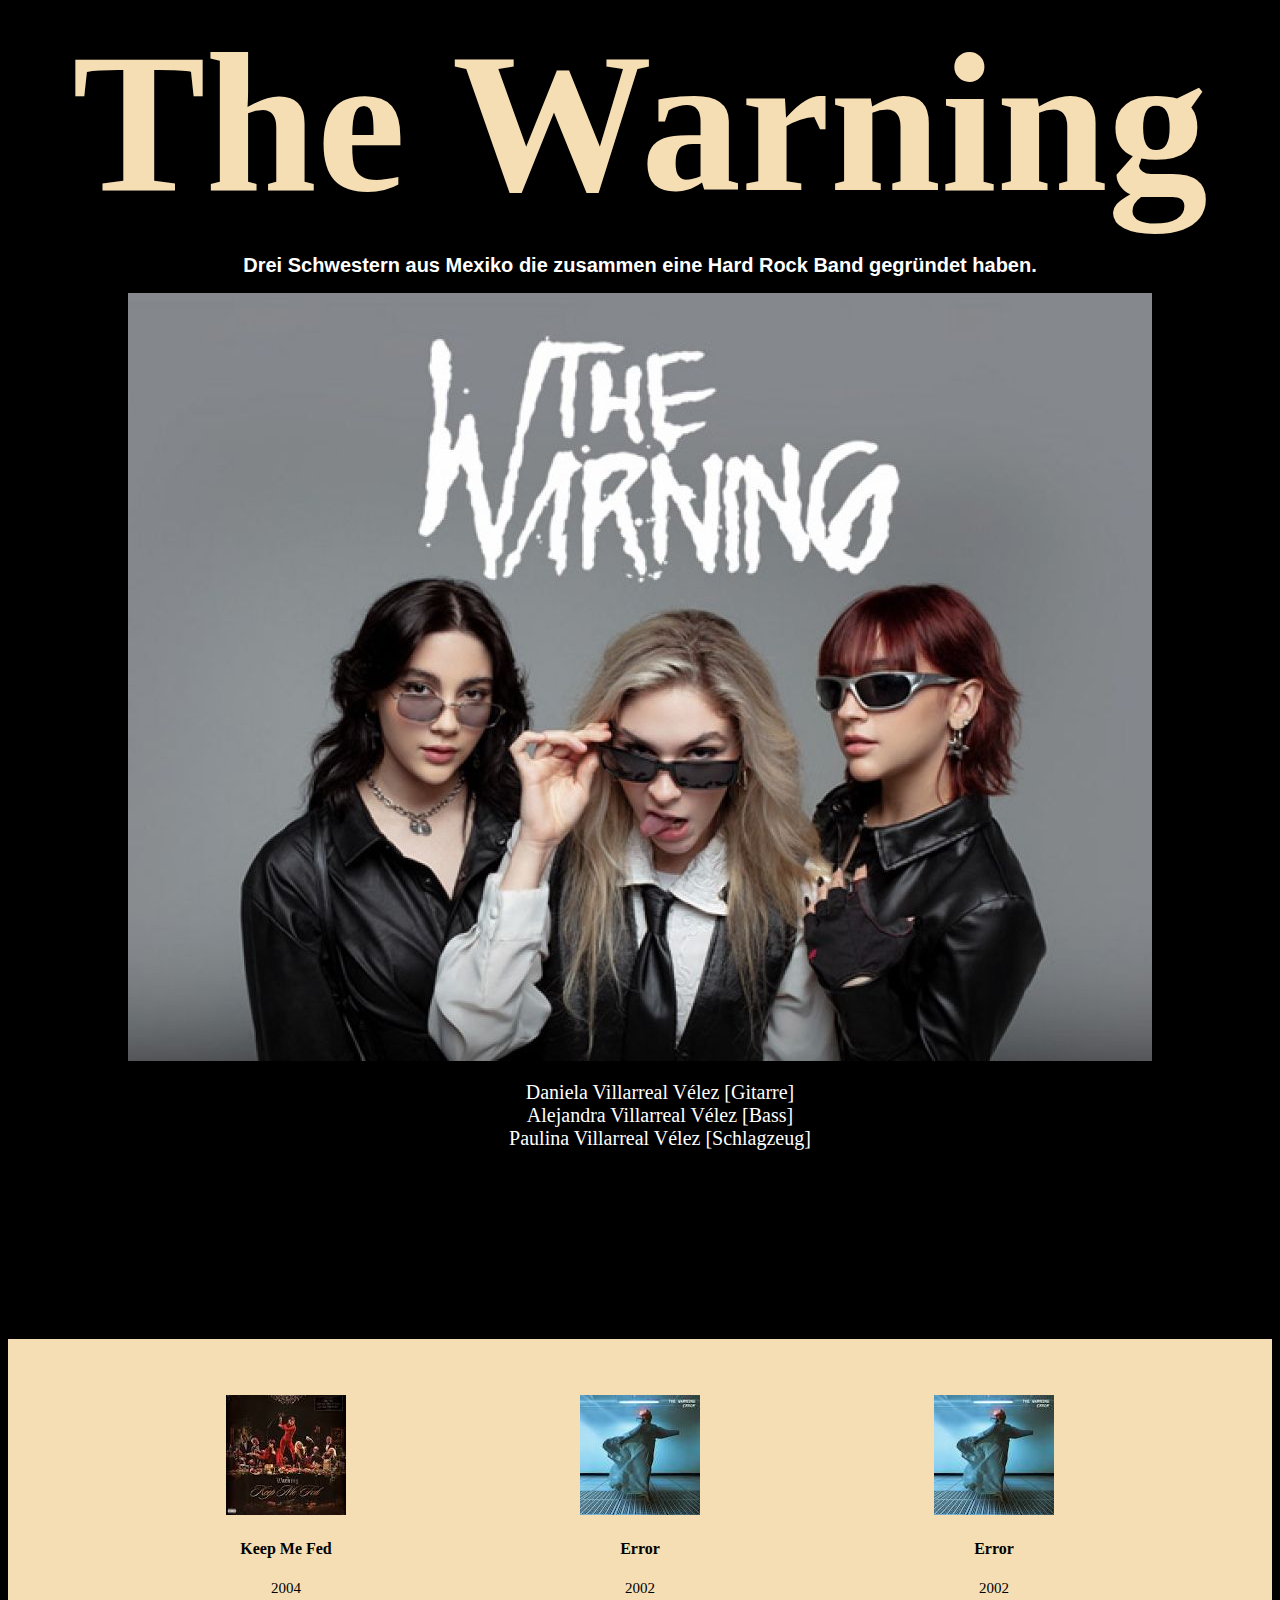
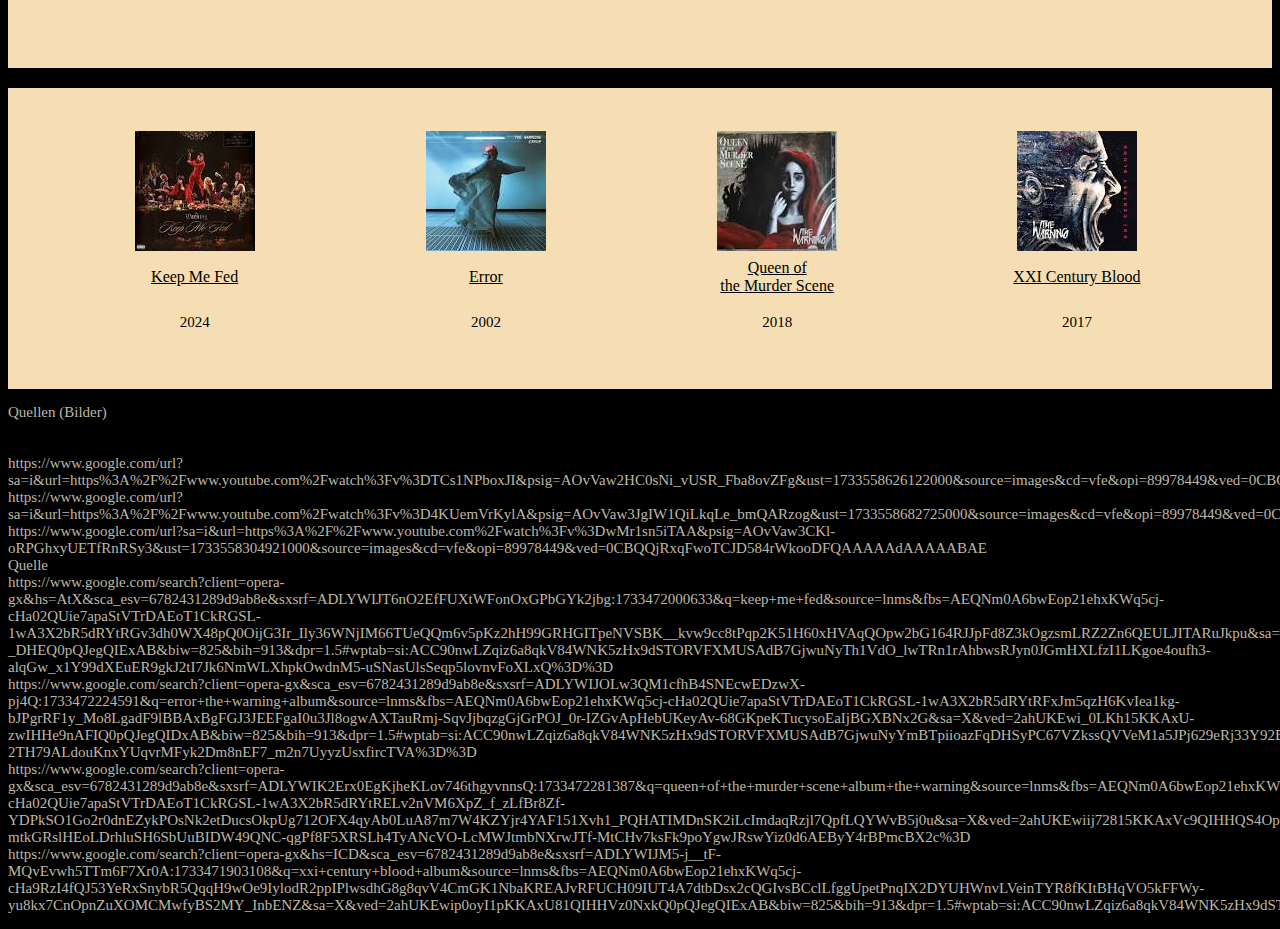
<file: index.html>
<!DOCTYPE html>
<html lang="de" class="home">
<head>
    <meta charset="utf-8"/>
    <title>The Warning - Bandwebsite</title>
    <link rel="stylesheet" href="style1.css">
</head>
<body>
    <h1>The Warning</h1>

    <h2>Drei Schwestern aus Mexiko die zusammen eine Hard Rock Band gegründet haben.</h2>

    <div>
        <img src="The_Warning_Group.jpg"/>

        <ul> 
            <li>Daniela Villarreal Vélez [Gitarre]</li> 
            <li>Alejandra Villarreal Vélez [Bass]</li>
            <li>Paulina Villarreal Vélez [Schlagzeug]</li>
        </ul>
    </div>

    <h3>Albums</h3>

    <div class="album-overview">
        <a href="Keep_Me_Fed.html">
            <img src="Keep_Me_Fed.jpg"/>
            <h4>Keep Me Fed</h4>
            <p>2004</p>
        </a>

        <a href="Error.html">
            <img src="Error.jpg"/>
            <h4>Error</h4>
            <p>2002</p>
        </a>

        <a href="Error.html">
            <img src="Error.jpg"/>
            <h4>Error</h4>
            <p>2002</p>
        </a>
    </div>

    <table>
        <tr> 
            <td><a href="Keep_Me_Fed.html"><img src="Keep_Me_Fed.jpg"/></a></td>
            <td><a href="Error.html"><img src="Error.jpg"/></a></td> 
            <td><a href="Queen_of_the_Murder_Scene.html"><img src="Queen_of_the_Murder_Scene.jpg"/></a></td>
            <td><a href="XXI_Century_Blood.html"><img src="XXI_Century_Blood.jpg"/></a></td>
        </tr>

        <tr> 
            <td><a href="Keep_Me_Fed.html">Keep Me Fed</a></td>
            <td><a href="Error.html">Error</a></td>
            <td><a href="Queen_of_the_Murder_Scene.html">Queen of <br>the Murder Scene</a></td>
            <td><a href="XXI_Century_Blood.html">XXI Century Blood</a></td>
        </tr>

        <tr>
            <td><p>2024</p></td>
            <td><p>2002</p></td>
            <td><p>2018</p></td>
            <td><p>2017</p></td>
        </tr>
</table>

<p class="Quellen">Quellen (Bilder) <br> 

    <br><a href="https://www.google.com/url?sa=i&url=https%3A%2F%2Fwww.youtube.com%2Fwatch%3Fv%3D8LX3eYwg6dw&psig=AOvVaw2sGoninaGWBWhAB3qAFc8m&ust=1733558402066000&source=images&cd=vfe&opi=89978449&ved=0CBQQjRxqFwoTCKjyvLjWkooDFQAAAAAdAAAAABAE">Cover Error - google.com</a>
    <br>https://www.google.com/url?sa=i&url=https%3A%2F%2Fwww.youtube.com%2Fwatch%3Fv%3DTCs1NPboxJI&psig=AOvVaw2HC0sNi_vUSR_Fba8ovZFg&ust=1733558626122000&source=images&cd=vfe&opi=89978449&ved=0CBQQjRxqFwoTCIiygKPXkooDFQAAAAAdAAAAABAE
    <br>https://www.google.com/url?sa=i&url=https%3A%2F%2Fwww.youtube.com%2Fwatch%3Fv%3D4KUemVrKylA&psig=AOvVaw3JgIW1QiLkqLe_bmQARzog&ust=1733558682725000&source=images&cd=vfe&opi=89978449&ved=0CBQQjRxqFwoTCIjS0bzXkooDFQAAAAAdAAAAABAE
    <br>https://www.google.com/url?sa=i&url=https%3A%2F%2Fwww.youtube.com%2Fwatch%3Fv%3DwMr1sn5iTAA&psig=AOvVaw3CKl-oRPGhxyUETfRnRSy3&ust=1733558304921000&source=images&cd=vfe&opi=89978449&ved=0CBQQjRxqFwoTCJD584rWkooDFQAAAAAdAAAAABAE
    <br>Quelle
    <br>https://www.google.com/search?client=opera-gx&hs=AtX&sca_esv=6782431289d9ab8e&sxsrf=ADLYWIJT6nO2EfFUXtWFonOxGPbGYk2jbg:1733472000633&q=keep+me+fed&source=lnms&fbs=[base64]&sa=X&ved=2ahUKEwjxrM221pKKAxVzwAIHHT-_DHEQ0pQJegQIExAB&biw=825&bih=913&dpr=1.5#wptab=si:ACC90nwLZqiz6a8qkV84WNK5zHx9dSTORVFXMUSAdB7GjwuNyTh1VdO_lwTRn1rAhbwsRJyn0JGmHXLfzI1LKgoe4oufh3-alqGw_x1Y99dXEuER9gkJ2tI7Jk6NmWLXhpkOwdnM5-uSNasUlsSeqp5lovnvFoXLxQ%3D%3D
    <br>https://www.google.com/search?client=opera-gx&sca_esv=6782431289d9ab8e&sxsrf=ADLYWIJOLw3QM1cfhB4SNEcwEDzwX-pj4Q:1733472224591&q=error+the+warning+album&source=lnms&fbs=[base64]&sa=X&ved=2ahUKEwi_0LKh15KKAxU-zwIHHe9nAFIQ0pQJegQIDxAB&biw=825&bih=913&dpr=1.5#wptab=si:ACC90nwLZqiz6a8qkV84WNK5zHx9dSTORVFXMUSAdB7GjwuNyYmBTpiioazFqDHSyPC67VZkssQVVeM1a5JPj629eRj33Y92Byx5TgAIiNJv50Qx-2TH79ALdouKnxYUqvrMFyk2Dm8nEF7_m2n7UyyzUsxfircTVA%3D%3D
    <br>https://www.google.com/search?client=opera-gx&sca_esv=6782431289d9ab8e&sxsrf=ADLYWIK2Erx0EgKjheKLov746thgyvnnsQ:1733472281387&q=queen+of+the+murder+scene+album+the+warning&source=lnms&fbs=[base64]&sa=X&ved=2ahUKEwiij72815KKAxVc9QIHHQS4Op8Q0pQJegQIDRAB&biw=825&bih=913&dpr=1.5#wptab=si:ACC90nwLZqiz6a8qkV84WNK5zHx9dSTORVFXMUSAdB7GjwuNyUB8CSZLJB5XOIKCtQcadom-mtkGRslHEoLDrhluSH6SbUuBIDW49QNC-qgPf8F5XRSLh4TyANcVO-LcMWJtmbNXrwJTf-MtCHv7ksFk9poYgwJRswYiz0d6AEByY4rBPmcBX2c%3D
    <br>https://www.google.com/search?client=opera-gx&hs=ICD&sca_esv=6782431289d9ab8e&sxsrf=ADLYWIJM5-j__tF-MQvEvwh5TTm6F7Xr0A:1733471903108&q=xxi+century+blood+album&source=lnms&fbs=[base64]&sa=X&ved=2ahUKEwip0oyI1pKKAxU81QIHHVz0NxkQ0pQJegQIExAB&biw=825&bih=913&dpr=1.5#wptab=si:ACC90nwLZqiz6a8qkV84WNK5zHx9dSTORVFXMUSAdB7GjwuNyVhwiv7x7fDsDP1bO4InBbzF75NI9iWNRapN1XijjwbDglbWalmKv6n9vN1ecB7s6DHhFvZz1_JNZorxEpu_9Ai4XWtpnFQ5kkGNeSNe4l5zwiyukN9n_2LtO7827cguJXdfjnk%3D
</p>

</body>
</html>
</file>
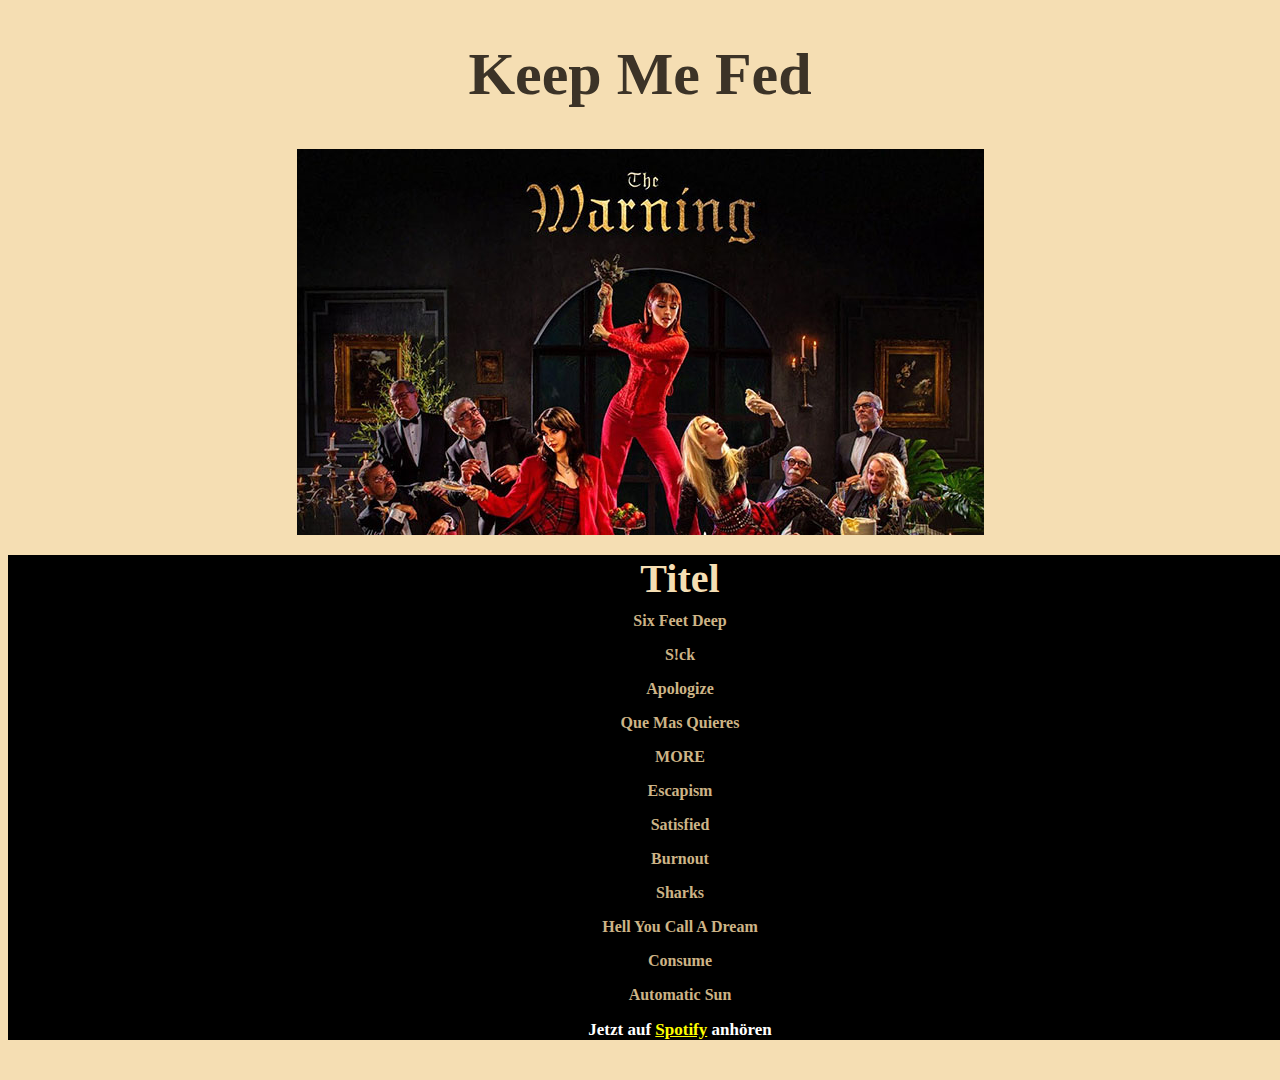
<file: Keep_Me_Fed.html>
<!DOCTYPE html>
<html lang="de">
<head>
    <meta charset="utf-8"/>
    <title> Keep Me Fed [Album] </title>
    <link rel="stylesheet" href="style2.css">
</head>
<body>
    <h1>Keep Me Fed</h1>
    <img src="Keep_Me_Fed2.jpg"/>
                <ul>
                    <li><h2>Titel</h2></li>
                    <li><p>Six Feet Deep</p></li>
                    <li><p>S!ck</p></li>
                    <li><p>Apologize</p></li>
                    <li><p>Que Mas Quieres</p></li>
                    <li><p>MORE</p></li>
                    <li><p>Escapism</p></li>
                    <li><p>Satisfied</p></li>
                    <li><p>Burnout</p></li>
                    <li><p>Sharks</p></li>
                    <li><p>Hell You Call A Dream</p></li>
                    <li><p>Consume</p></li>
                    <li><p>Automatic Sun</p></li>
                    <li><p class="spotify">Jetzt auf <a href="https://open.spotify.com/album/1rYHznqLeJVXuy0YqwERGv?&referral=labelaffiliate&utm_source=1011lwpQkJ4Y&utm_medium=Universal_Germany&utm_campaign=labelaffiliate&nd=1">Spotify</a> anhören</p>
                    </li>
                </ul>
</body>
</file>
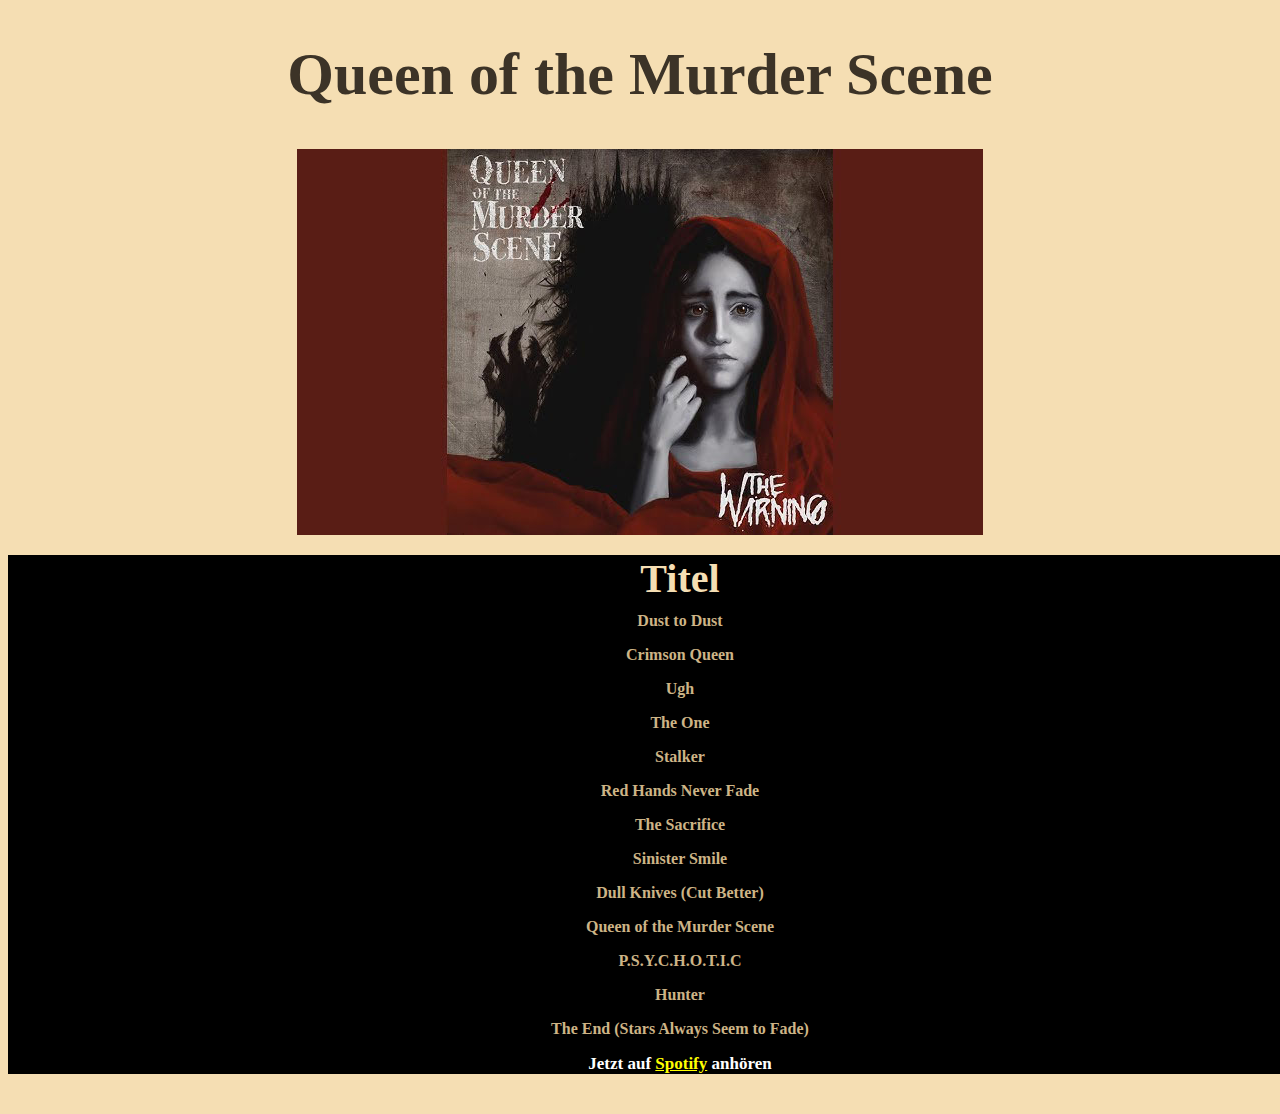
<file: Queen_of_the_Murder_Scene.html>
<!DOCTYPE html>
<html lang="de">
<head>
    <meta charset="utf-8"/>
    <title> Queen of the Murder Scene [Album] </title>
    <link rel="stylesheet" href="style2.css">
</head>
<body>
    <h1>Queen of the Murder Scene</h1>
    <img src="Queen_of_the_Murder_Scene2.jpg"/></th>
        <ul>
            <li><h2>Titel</h2></li>
            <li><p>Dust to Dust</p></li>
            <li><p>Crimson Queen</p></li>
            <li><p>Ugh</p></li>
            <li><p>The One</p></li>
            <li><p>Stalker</p></li>
            <li><p>Red Hands Never Fade</p></li>
            <li><p>The Sacrifice</p></li>
            <li><p>Sinister Smile</p></li>
            <li><p>Dull Knives (Cut Better)</p></li>
            <li><p>Queen of the Murder Scene</p></li>
            <li><p>P.S.Y.C.H.O.T.I.C</p></li>
            <li><p>Hunter</p></li>
            <li><p>The End (Stars Always Seem to Fade)</p></li>
            <li><p class="spotify">Jetzt auf <a href="https://www.google.com/url?sa=t&rct=j&q=&esrc=s&source=web&cd=&cad=rja&uact=8&ved=2ahUKEwj15LKVuJGKAxUl9bsIHbHtI_AQFnoECEUQAQ&url=https%3A%2F%2Fopen.spotify.com%2Falbum%2F2kB1Qqw3YOR9i3nbNxXWRs&usg=AOvVaw0xpb6PsCHk4LE6IdyPhD2O&opi=89978449">Spotify</a> anhören</p>
            </li>
        </ul>
</body>
</file>
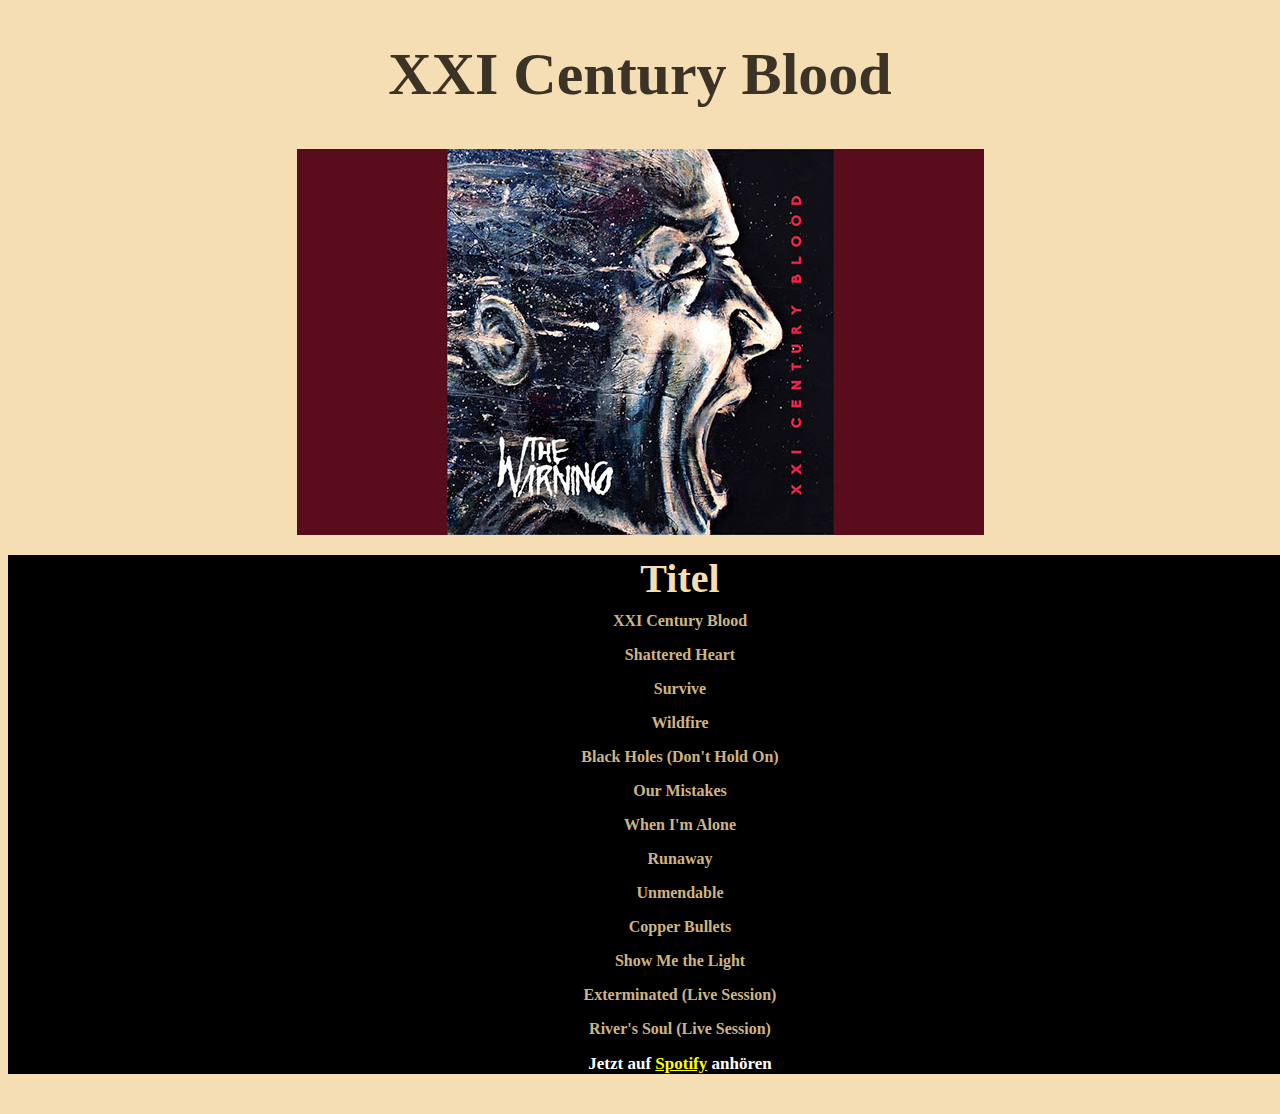
<file: XXI_Century_Blood.html>
<!DOCTYPE html>
<html lang="de">
<head>
    <meta charset="utf-8"/>
    <title> XXI Century Blood [Album] </title>
    <link rel="stylesheet" href="style2.css">
</head>
<body>
    <h1>XXI Century Blood</h1>
    <img src="XXI_Century_Blood2.jpg"/></th>
    <ul>
        <li><h2>Titel</h2></li>
        <li><p>XXI Century Blood</p></li>
        <li><p>Shattered Heart</p></li>
        <li><p>Survive</p></li>
        <li><p>Wildfire</p></li>
        <li><p>Black Holes (Don't Hold On)</p></li>
        <li><p>Our Mistakes</p></li>
        <li><p>When I'm Alone</p></li>
        <li><p>Runaway</p></li>
        <li><p>Unmendable</p></li>
        <li><p>Copper Bullets</p></li>
        <li><p>Show Me the Light</p></li>
        <li><p>Exterminated (Live Session)</p></li>
        <li><p>River's Soul (Live Session)</p></li>
        <li> <p class="spotify">Jetzt auf <a href="https://www.google.com/url?sa=t&rct=j&q=&esrc=s&source=web&cd=&cad=rja&uact=8&ved=2ahUKEwitoJyXtpGKAxVu2QIHHbpREUQQFnoECBkQAQ&url=https%3A%2F%2Fopen.spotify.com%2Fintl-de%2Falbum%2F6nEiN0eM1gbvDsijV46XrX&usg=AOvVaw1THdpDDkfE-ltPkPWXZ02i&opi=89978449">Spotify</a> anhören</p></li>
    </ul>

    </body>
</file>
<file: style1.css>
html {
    text-align: center;
}

body { background: black; }
.album body { background: wheat; }
.album.error body { background: hsl(190, 50%, 60%); }

.home h1 {
    color: wheat;
    font-size: 200px;
    font-family:serif;
    margin-top: auto;
    margin-bottom: auto;
}

.album h1 {
    color: rgb(60, 51, 39);
    font-size: 60px;
    text-align: center;
}

h2 {
    color:white;
    font-size:20px;
    font-family:'Franklin Gothic Medium', sans-serif;
}

h3 {
    color: black;
    font-size: 60px;
    font-family: serif;
}

div {
    box-shadow: border-box;
    margin-bottom: 20px;
}

li {
    color: white;
    font-size: 20px;
    list-style: none;
}

.album-overview {
    background-color: wheat;
    padding-block: 40px;
    display: flex;
    justify-content: space-evenly;
}

.album-overview a {
    display: block;
    text-decoration: none;
    padding: 1rem;
    transition: all 1.5s ease;
}

.album-overview a:hover {
    background-color: white;
}

table {
    width: 100%;
    box-sizing: border-box;
    background-color: wheat;
    padding: 40px;
    margin: 0 auto;    
}

p {
    color:black;
    font-size: 15px;
}

a {
    color: black;
}

.Quellen {
    text-align: left;
    color: rgb(189, 183, 168);
}


.album h2 {
    text-align: center;
    color: wheat;
    font-size: 40px;
    margin-top: 0px;
    margin-bottom: 10px;
}
.album p,
.album li {
    color: rgb(205, 180, 134);
    margin-top:0px;
    font-weight: bold;
    margin-block: 0.5em;
}
.album ul {
    text-align: center;
    width:100%;
    background-color: black;
    padding-block: 20px;
    padding-inline: 0;
}
.album li {
    list-style: none;
    text-transform: uppercase;
}

.album .spotify {
    color: white;
    font-size:17px;
    margin-bottom: 40px;
}
.album a {
    color: yellow;
}

.album nav a {
    font-family: sans-serif;
    text-decoration: none;
    color: hsl(190, 50%, 80%);
    background: hsl(190, 50%, 45%);
    padding: 0.3em 0.6em;
}
</file>
<file: style2.css>
html{
        text-align: center;
}
body{
    background-color: wheat;
}
h1{
    color: rgb(60, 51, 39);
    font-size: 60px;
    text-align: center;
}
h2{
    text-align: center;
    color: wheat;
    font-size: 40px;
    margin-top: 0px;
    margin-bottom: 10px;
}
p{
    color: rgb(205, 180, 134);
    margin-top:0px;
    font-weight: bold;
}
ul{
    text-align: center;
    width:100%;
    background-color: black;
    margin-bottom: 40px;
}
li{
    list-style: none;
}

.spotify{
    color: white;
    font-size:17px;
    margin-bottom: 40px;
}
a{
    color: yellow;
}
</file>
